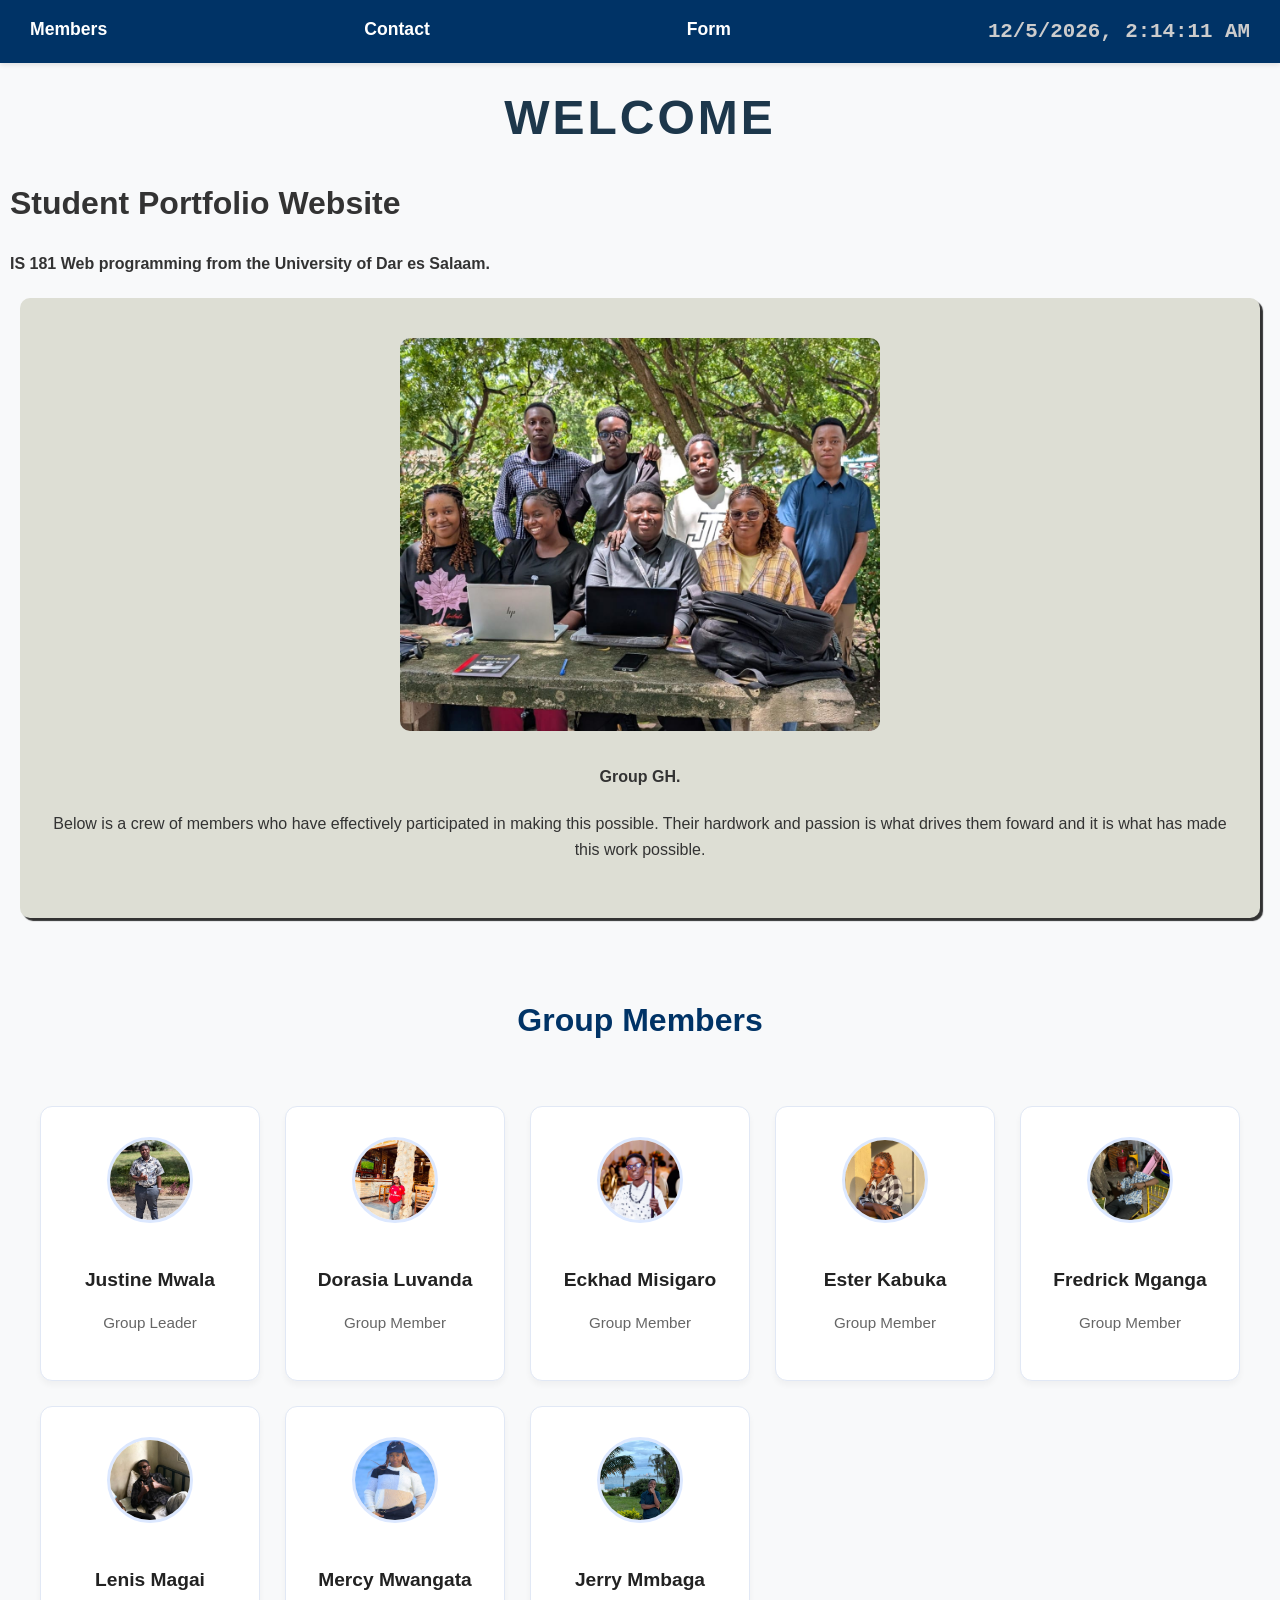
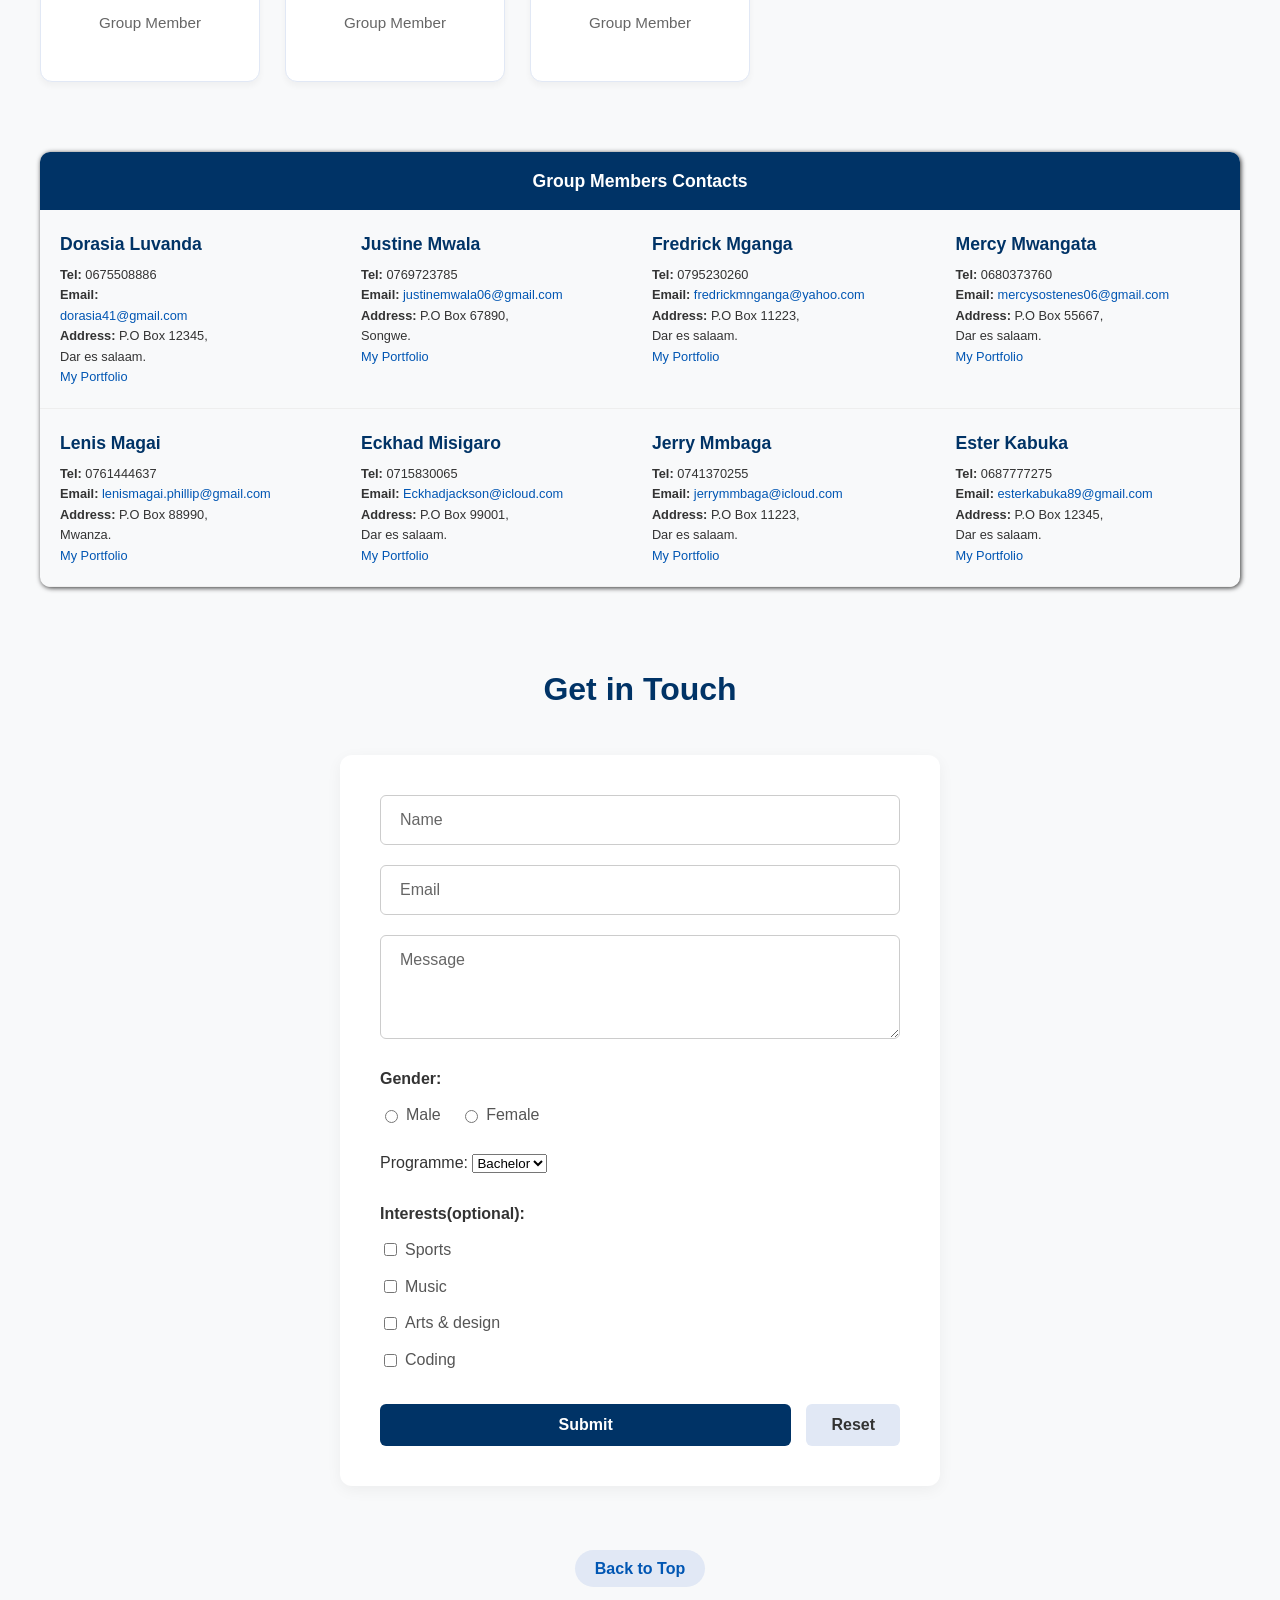
<file: index.html>
<!DOCTYPE html>
<html lang="en">
<head>
    <meta charset="UTF-8">
    <meta name="viewport" content="width=device-width, initial-scale=1.0">
    <link rel="stylesheet" href="style/index.css">
    <title>Homepage</title>
</head>
<body id="top">

    <nav class="navbar">
        <a href="#members" class="nav-link">Members</a>
        <a href="#contact" class="nav-link">Contact</a>
        <a href="#form" class="nav-link">Form</a>
        <span id = "nav-time" class = "nav-time"></span>
    </nav>
    <main>
        <div class = "welcome-message" id = "welcomeMessage"></div>
        <h1>Student Portfolio Website</h1>
        
        <h4>IS 181 Web programming from the University of Dar es Salaam.</h4>

        <section class = "group-section">
             <img src="images/Group.jpeg" alt="Group Photo">
        <h4>Group GH.</h4>
        <p>
            <p>Below is a crew of members who have effectively participated in making this possible. 
            Their hardwork and passion is what drives them foward and it is what has made this work possible.</p>
        </section>


        <section class="about-section" id="members">
            <h2 class="section-title">Group Members</h2>
            <div class="cards">
                <div class="card">
                    <img src="images/justine.jpeg" alt="Justine Mwala">
                    <h3>Justine Mwala</h3>
                    <p class="role">Group Leader</p>
                </div>
                <div class="card">
                    <img src="images/dorasia.jpeg" alt="Dorasia Luvanda">
                    <h3>Dorasia Luvanda</h3>
                    <p class="role">Group Member</p>
                    </div>
                <div class="card">
                    <img src="images/profile.jpeg" alt="Eckhad Misigaro">
                    <h3>Eckhad Misigaro</h3>
                    <p class="role">Group Member</p>
                </div>
                <div class="card">
                    <img src="images/ester.jpeg" alt="Ester Kabuka">
                    <h3>Ester Kabuka</h3>
                    <p class="role">Group Member</p>
                </div>
                <div class="card">
                    <img src="images/fredrick.jpeg" alt="Fredrick Mganga">
                    <h3>Fredrick Mganga</h3>
                    <p class="role">Group Member</p>
                </div>
                <div class="card">
                    <img src="images/GLASSES.jpeg" alt="Lenis Magai">
                    <h3>Lenis Magai</h3>
                    <p class="role">Group Member</p>
                </div>
                <div class="card">
                    <img src="images/mercy.jpeg" alt="Mercy Mwangata">
                    <h3>Mercy Mwangata</h3>
                    <p class="role">Group Member</p>
                </div>
                <div class="card">
                    <img src="images/jerry.jpeg" alt="Jerry Mmbaga">
                    <h3>Jerry Mmbaga</h3>
                    <p class="role">Group Member</p>
                </div>
                </div>
        </section>
  
        <!-- contact table  -->
    <section class="table-section" id="contact">
        <table class="contact-table">
            <thead>
                <tr><th colspan="4">Group Members Contacts</th></tr>
            </thead>
            <tbody>
                <tr>
                    <td>
                        <strong>Dorasia Luvanda</strong>
                        <b>Tel:</b> 0675508886<br>
                        <b>Email:</b><br> <a href="mailto:dorasia41@gmail.com">dorasia41@gmail.com</a> <br>
                        <b>Address:</b> P.O Box 12345, <br>Dar es salaam.<br>
                        <a href="pages/profile1.html">My Portfolio</a>
                    </td>
                    <td>
                        <strong>Justine Mwala</strong>
                        <b>Tel:</b> 0769723785 <br>
                        <b>Email:</b> <a href="mailto:justinemwala06@gmail.com">justinemwala06@gmail.com</a><br>
                        <b>Address:</b> P.O Box 67890, <br> Songwe. <br>
                        <a href="pages/profile6.html">My Portfolio</a>
                    </td>
                    <td>
                        <strong>Fredrick Mganga</strong>
                        <b>Tel:</b> 0795230260 <br>
                        <b>Email:</b> <a href="mailto:fredrickmnganga@yahoo.com">fredrickmnganga@yahoo.com</a><br>
                        <b>Address:</b> P.O Box 11223, <br> Dar es salaam.<br>
                        <a href="pages/profile5.html">My Portfolio</a>
                    </td>
                    <td>
                        <strong>Mercy Mwangata</strong>
                        <b>Tel:</b> 0680373760 <br>
                        <b>Email:</b> <a href="mailto:mercysostenes06@gmail.com">mercysostenes06@gmail.com</a><br>
                        <b>Address:</b> P.O Box 55667, <br> Dar es salaam.<br>
                        <a href="pages/profile8.html">My Portfolio</a>
                    </td>
                </tr>
                <tr>
                    <td>
                        <strong>Lenis Magai</strong>
                        <b>Tel:</b> 0761444637 <br>
                        <b>Email:</b> <a href="mailto:lenismagai.phillip@gmail.com">lenismagai.phillip@gmail.com</a> <br>
                        <b>Address:</b> P.O Box 88990, <br> Mwanza.<br>
                        <a href="pages/profile7.html">My Portfolio</a>
                    </td>
                    <td>
                        <strong>Eckhad Misigaro</strong>
                        <b>Tel:</b> 0715830065 <br>
                        <b>Email:</b> <a href="mailto:Eckhadjackson@icloud.com">Eckhadjackson@icloud.com</a> <br>
                        <b>Address:</b> P.O Box 99001, <br> Dar es salaam.<br>
                        <a href="pages/profile2.html">My Portfolio</a>
                    </td>
                    <td>
                        <strong>Jerry Mmbaga</strong>
                        <b>Tel:</b> 0741370255 <br>
                        <b>Email:</b> <a href="mailto:jerrymmbaga@icloud.com">jerrymmbaga@icloud.com</a> <br>
                        <b>Address:</b> P.O Box 11223, <br> Dar es salaam.<br>
                        <a href="pages/profile4.html">My Portfolio</a>
                    </td>
                    <td>
                        <strong>Ester Kabuka</strong>
                        <b>Tel:</b> 0687777275<br>
                        <b>Email:</b> <a href="mailto:esterkabuka89@gmail.com">esterkabuka89@gmail.com</a><br>
                        <b>Address:</b> P.O Box 12345, <br> Dar es salaam.<br>
                        <a href="pages/profile3.html" >My Portfolio</a>
                    </td>
                        </tr>
                    </tbody>
                </table>
        </section>

        <!-- Feedback Form -->
        <section class="form-section" id="form">
            <h2 class="section-title">Get in Touch</h2>
            <form action="#" class="contact-form" novalidate>
                <div class="form-group">
                    <input type="text" id="name" placeholder="" required>
                    <label for="name">Name</label>
                </div>
                 <span class="error-message" id="nameError"></span>
                
                <div class="form-group">
                    <input type="email" id="email" placeholder = "" required>
                    <label for="email">Email</label>
                </div>
                <span class="error-message" id="emailError"></span>
                
                <div class="form-group">
                    <textarea name="message" id="message" rows="4" placeholder="" required></textarea>
                    <label for="message">Message</label>
                </div>
                <span class="error-message" id="messageError"></span>
                
                <div class="radio-group">
                    <p class="label-title">Gender:</p>
                    <label for="male"><input type="radio" name="gender" id="male"> Male</label>
                    <label for="female"><input type="radio" name="gender" id="female"> Female</label>
                </div>
                <span class="error-message" id="genderError"></span>

                <div class="form-group-SELECT">
                    <label for="programme">Programme:</label>
                    <select name="Programme" id="programme">
                        <option value="Bachelor">Bachelor</option>
                        <option value="Masters">Masters</option>
                        <option value="PhD">PhD</option>
                    </select>
                </div>
                
                <div class="checkbox-group">
                    <p class="label-title">Interests(optional):</p>
                    <ul class="interest-list">
                        <li><label for="sports"><input type="checkbox" id="sports"> Sports</label></li>
                        <li><label for="music"><input type="checkbox" id="music"> Music</label></li>
                        <li><label for="arts"><input type="checkbox" id="arts"> Arts & design</label></li>
                        <li><label for="coding"><input type="checkbox" id="coding"> Coding</label></li>
                    </ul>
                </div>
                
                <div class="form-actions">
                    <button type="submit" class="btn btn-primary" id="btnSubmit">Submit</button>
                    <button type="reset" class="btn btn-secondary">Reset</button>
                </div>
            </form>
        </section>

         <div class="back-to-top">
            <a href="#top">Back to Top</a>
        </div>  
    </main>
    
        <script src="scripts/index.js" defer></script>

</body>
</html>
</file>
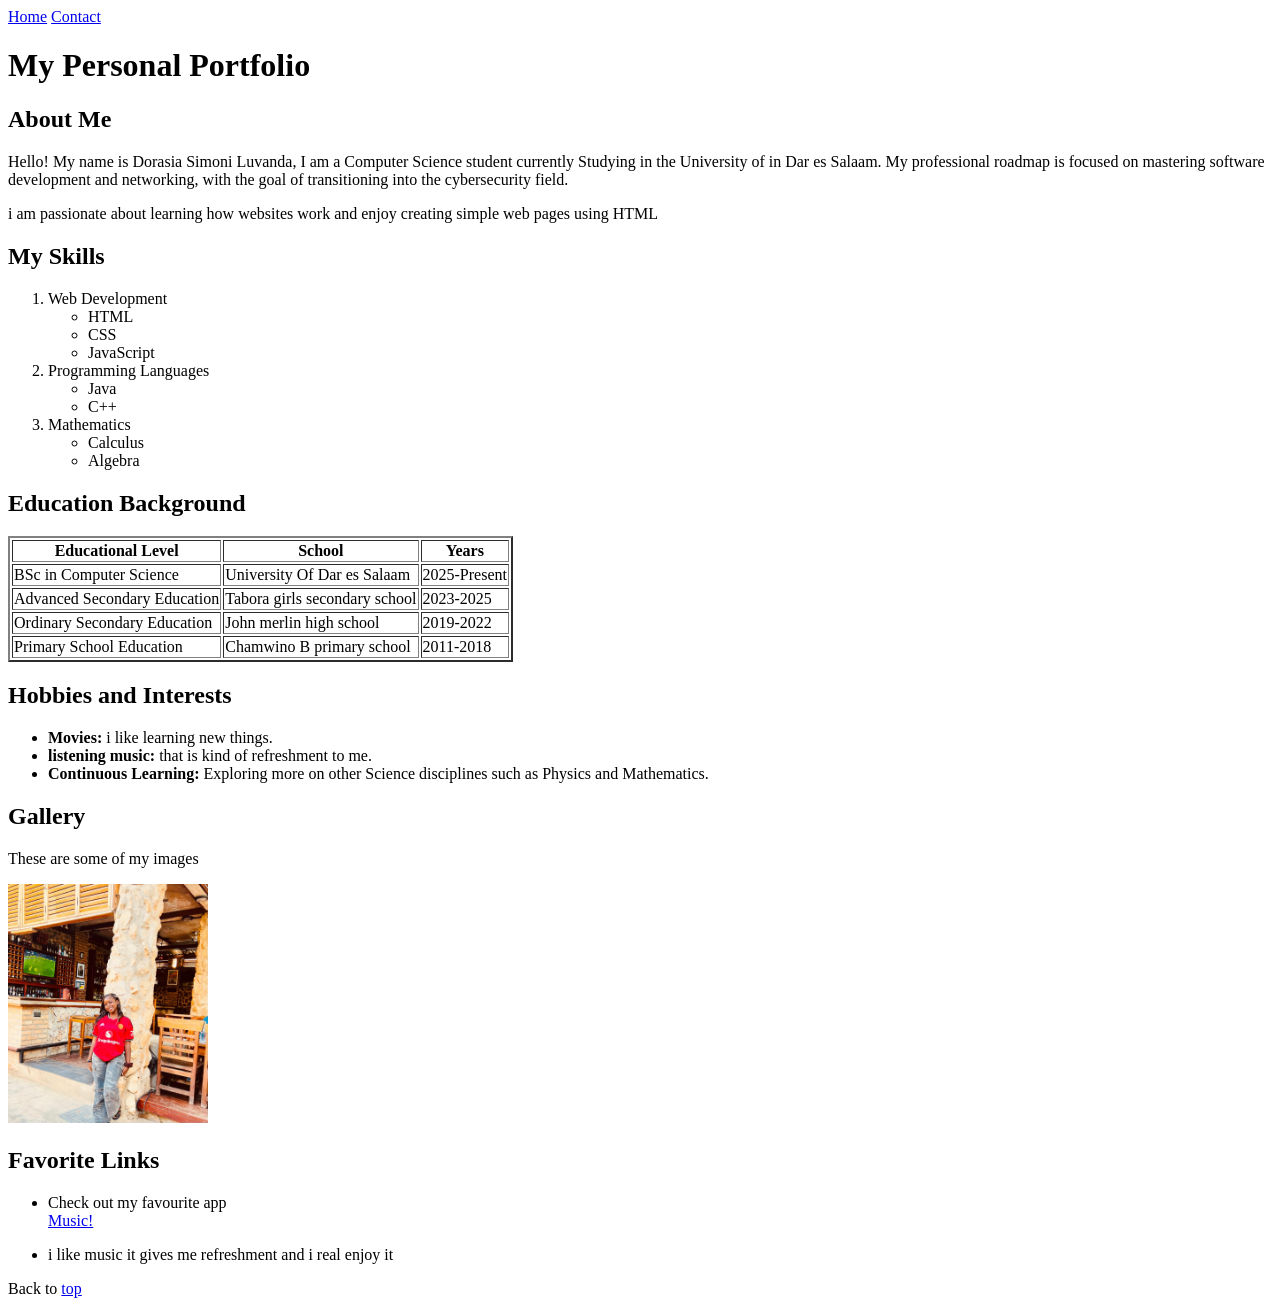
<file: pages/dorasia.html>
<!DOCTYPE html>
<html>
<head>
    <meta charset="UTF-8">
    <meta name="viewport" content="width=device-width, initial-scale=1.0">
    <title>DORASIA LUVANDA</title>
</head>
<body>
    <!-- This is a Navigation Bar to Access shortcuts to other pages -->
    <nav>
        <a href="../index.html">Home</a> 
        <a href="../contacts.html">Contact</a> 
    </nav>

    <h1>My Personal Portfolio</h1>
    <h2>About Me</h2>
    <p>Hello! My name is Dorasia Simoni Luvanda, I am a Computer Science student currently Studying in the University of  in Dar es Salaam. My professional roadmap is focused on mastering software development and networking, with the goal of transitioning into the cybersecurity field.</p>
    <p>i am passionate about learning how websites work and enjoy creating simple web pages using HTML</p>

    <h2>My Skills</h2>
    <ol>
        <li>Web Development
            <ul>
                <li>HTML</li>
                <li>CSS</li>
                <li>JavaScript</li>
            </ul>
        </li>
        <li>Programming Languages
            <ul>
                <li>Java</li>
                <li>C++</li>
            </ul>
        </li>
        <li>Mathematics
            <ul>
                <li>Calculus</li>
                <li>Algebra</li>
            </ul>
        </li>
    </ol>

    <!-- This is a table pertaing my education background -->
    <h2>Education Background</h2>
    <table border="2">
        <tr>
            <th> Educational Level</th>
            <th>School</th>
            <th>Years</th>
        </tr>
        <tr>
            <td>BSc in Computer Science</td>
            <td>University Of Dar es Salaam</td>
            <td>2025-Present</td>
        </tr>
        <tr>
            <td>Advanced Secondary Education </td>
            <td>Tabora girls secondary school</td>
            <td>2023-2025</td>
        </tr>
        <tr>
            <td>Ordinary Secondary Education </td>
            <td>John merlin high school</td>
            <td>2019-2022</td>
        </tr>
        <tr>
            <td>Primary School Education </td>
            <td>Chamwino B primary school</td>
            <td>2011-2018</td>
        </tr>


    </table>

    <h2>Hobbies and Interests</h2>
    <ul>
        <li><strong>Movies:</strong> i like learning new things.</li>
        <li><strong>listening music:</strong> that is kind of refreshment to me.</li>
        <li><strong>Continuous Learning:</strong> Exploring more on other Science disciplines such as Physics and Mathematics.</li>
    </ul>

    <h2>Gallery</h2>
    <p>These are some of my images</p>
    <img src="../images/dorasia.jpeg" alt="My Profile Photo" width="200">

    <h2>Favorite Links</h2>
    <ul>
        <li>Check out my favourite app<br>
            <a href="https://open.spotify.com/" target="_blank">Music!</a></li>
        <li><p>i like music it gives me refreshment and i real enjoy it</p></li>
    </ul>

    <p>Back to <a href = "#top">top</a></p>
    </body>
</html>
</file>
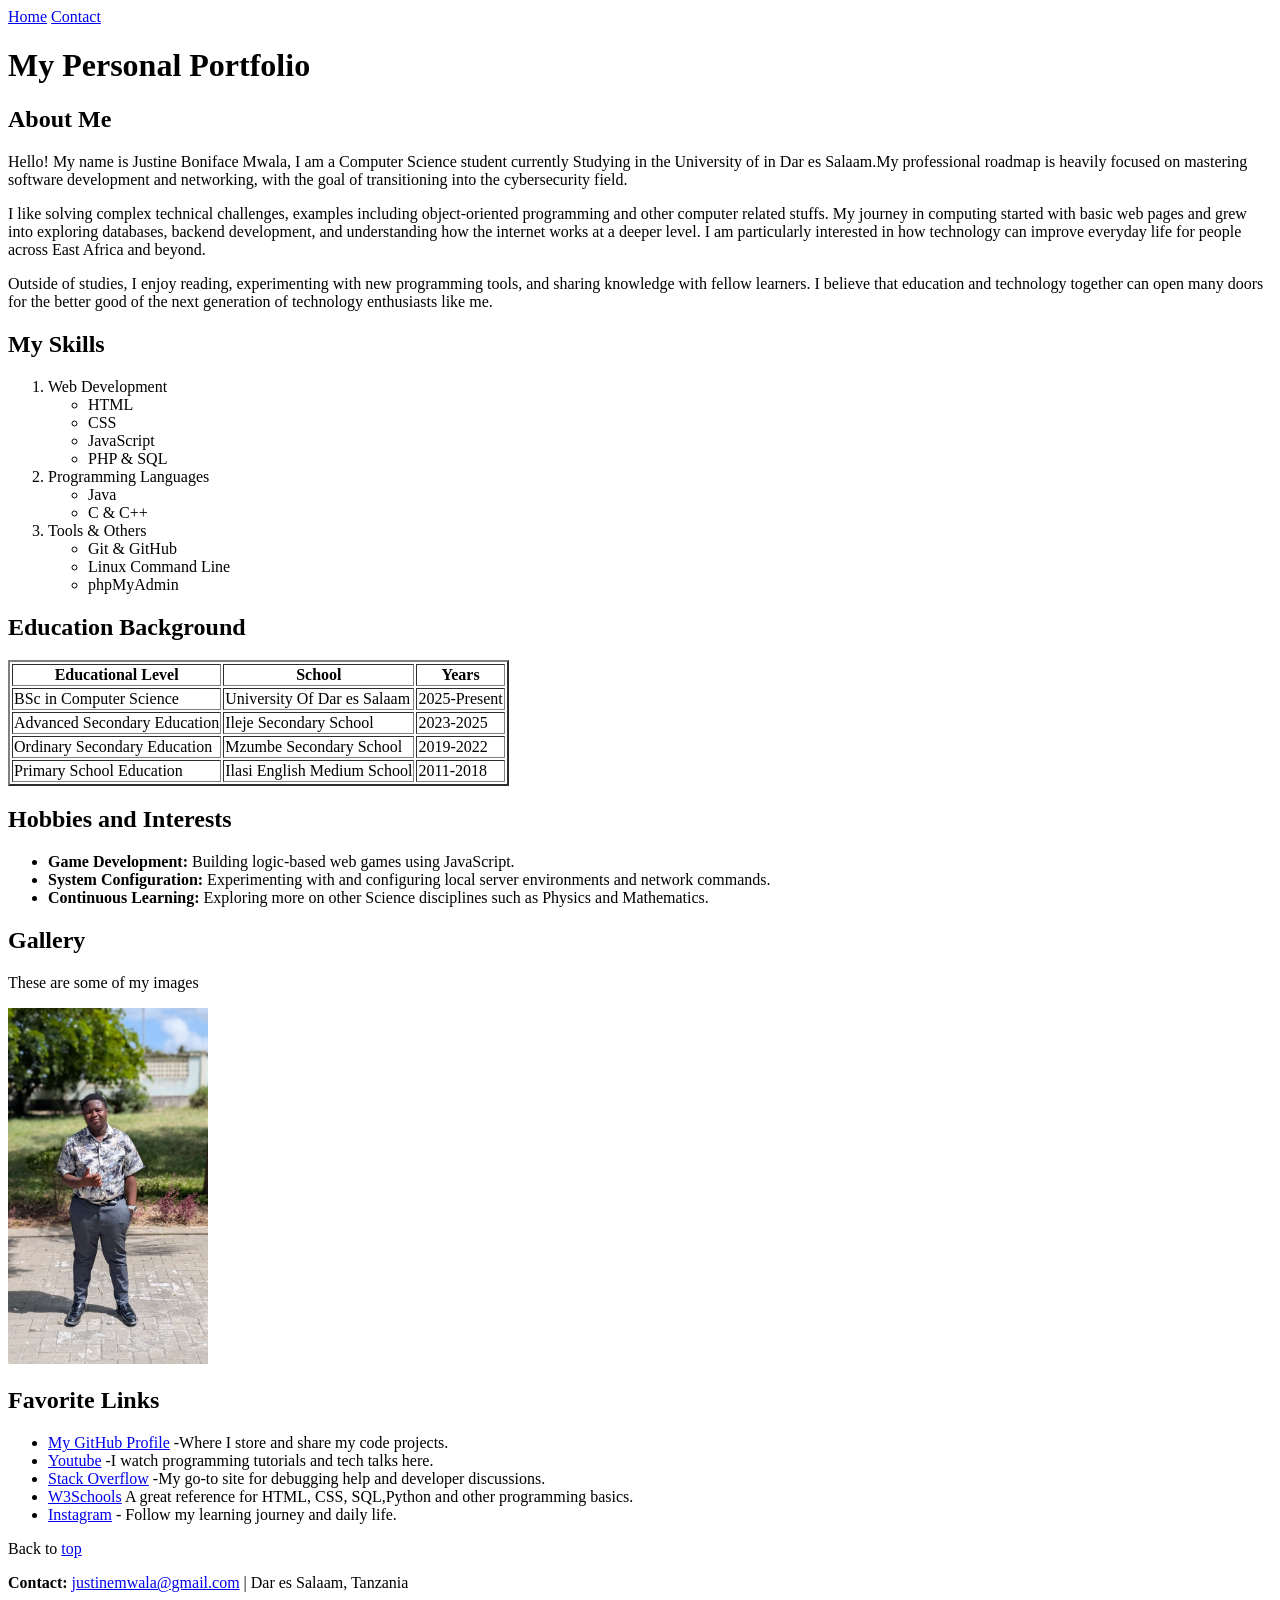
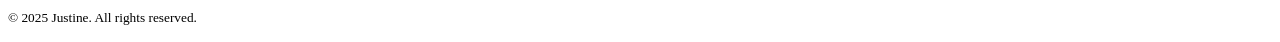
<file: pages/justine.html>
<!DOCTYPE html>
<html>
<head>
    <meta charset="UTF-8">
    <meta name="viewport" content="width=device-width, initial-scale=1.0">
    <title>JUSTINE MWALA</title>
</head>
<body>
    <!-- This is a Navigation Bar to Access shortcuts to other pages -->
    <nav>
        <a href="../index.html">Home</a> 
        <a href="../contacts.html">Contact</a> 
    </nav>

    <!-- SECTION 1: PERSONAL INFORMATION -->
    <h1>My Personal Portfolio</h1>
    <h2>About Me</h2>
    <p>Hello! My name is Justine Boniface Mwala, I am a Computer Science student currently Studying
        in the University of  in Dar es Salaam.My professional roadmap is heavily focused on mastering software 
        development and networking, with the goal of transitioning into the cybersecurity field.</p>

    <p>I like solving complex technical challenges, examples including object-oriented programming and other computer
        related stuffs. My journey in computing started with basic web pages and grew into exploring databases,
        backend development, and understanding how the internet works at a deeper level. I am particularly interested in 
        how technology can improve everyday life for people across East Africa and beyond.</p>

    <p>Outside of studies, I enjoy reading, experimenting with new programming tools, and sharing
    knowledge with fellow learners. I believe that education and technology together can open
    many doors for the better good of the next generation of technology enthusiasts like me.</p>    

    <!-- SECTION 2: SKILLS -->
    <h2>My Skills</h2>
    <ol>
        <li>Web Development
            <ul>
                <li>HTML</li>
                <li>CSS</li>
                <li>JavaScript</li>
                <li>PHP & SQL</li>
            </ul>
        </li>
        <li>Programming Languages
            <ul>
                <li>Java</li>
                <li>C & C++</li>
            </ul>
        </li>
        <li>Tools & Others
      <ul>
        <li>Git & GitHub</li>
        <li>Linux Command Line</li>
        <li>phpMyAdmin</li>
      </ul>
    </li>
    </ol>

    <!-- SECTION 3: EDUCATION BACKGROUND -->
    <h2>Education Background</h2>
    <table border="2">
        <tr>
            <th> Educational Level</th>
            <th>School</th>
            <th>Years</th>
        </tr>
        <tr>
            <td>BSc in Computer Science</td>
            <td>University Of Dar es Salaam</td>
            <td>2025-Present</td>
        </tr>
        <tr>
            <td>Advanced Secondary Education </td>
            <td>Ileje Secondary School</td>
            <td>2023-2025</td>
        </tr>
        <tr>
            <td>Ordinary Secondary Education </td>
            <td>Mzumbe Secondary School</td>
            <td>2019-2022</td>
        </tr>
        <tr>
            <td>Primary School Education </td>
            <td>Ilasi English Medium School</td>
            <td>2011-2018</td>
        </tr>


    </table>

    <!-- SECTION 4: HOBBIES AND INTERESTS -->
    <h2>Hobbies and Interests</h2>
    <ul>
        <li><strong>Game Development:</strong> Building logic-based web games using JavaScript.</li>
        <li><strong>System Configuration:</strong> Experimenting with and configuring local server environments and network commands.</li>
        <li><strong>Continuous Learning:</strong> Exploring more on other Science disciplines such as Physics and Mathematics.</li>
    </ul>

    <!-- SECTION 5: GALLERY -->
    <h2>Gallery</h2>
    <p>These are some of my images</p>
    <img src="../images/justine.jpeg" alt="My Profile Photo" width="200">

    <!-- ===== SECTION 6: FAVORITE LINKS ===== -->
  <h2>Favorite Links</h2>

  <ul>
    <li>
      <!--link to my GitHub profile -->
      <a href="https://github.com/Nameless-Adroit/" target="_blank">My GitHub Profile</a>
      -Where I store and share my code projects.
    </li>
    <li>
      <!--link to YouTube -->
      <a href="https://www.youtube.com/" target="_blank">Youtube</a>
    -I watch programming tutorials and tech talks here.
    </li>
    <li>
      <!-- Text link to Stack Overflow -->
      <a href="https://stackoverflow.com/" target="_blank">Stack Overflow</a>
    -My go-to site for debugging help and developer discussions.
    </li>
    <li>
      <!-- Text link to W3Schools -->
      <a href="https://www.w3schools.com/" target="_blank">W3Schools</a>
    A great reference for HTML, CSS, SQL,Python and other programming basics.
    </li>
    <li>
      <!-- Image used as a hyperlink to Instagram -->
      <a href="https://www.instagram.com/" target="_blank">Instagram</a>
        - Follow my learning journey and daily life.
    </li>
  </ul>

    <p>Back to <a href = "#top">top</a></p>

    <!-- Simple footer with contact info -->
  <p>
    <b>Contact:</b> <a href="mailto:justinemwala0069@gmail.com" target="_blank">justinemwala@gmail.com</a> | Dar es Salaam, Tanzania
  </p>
  <p>
    <small>&copy; 2025 Justine. All rights reserved.</small>
  </p>
    </body>
</html>
</file>
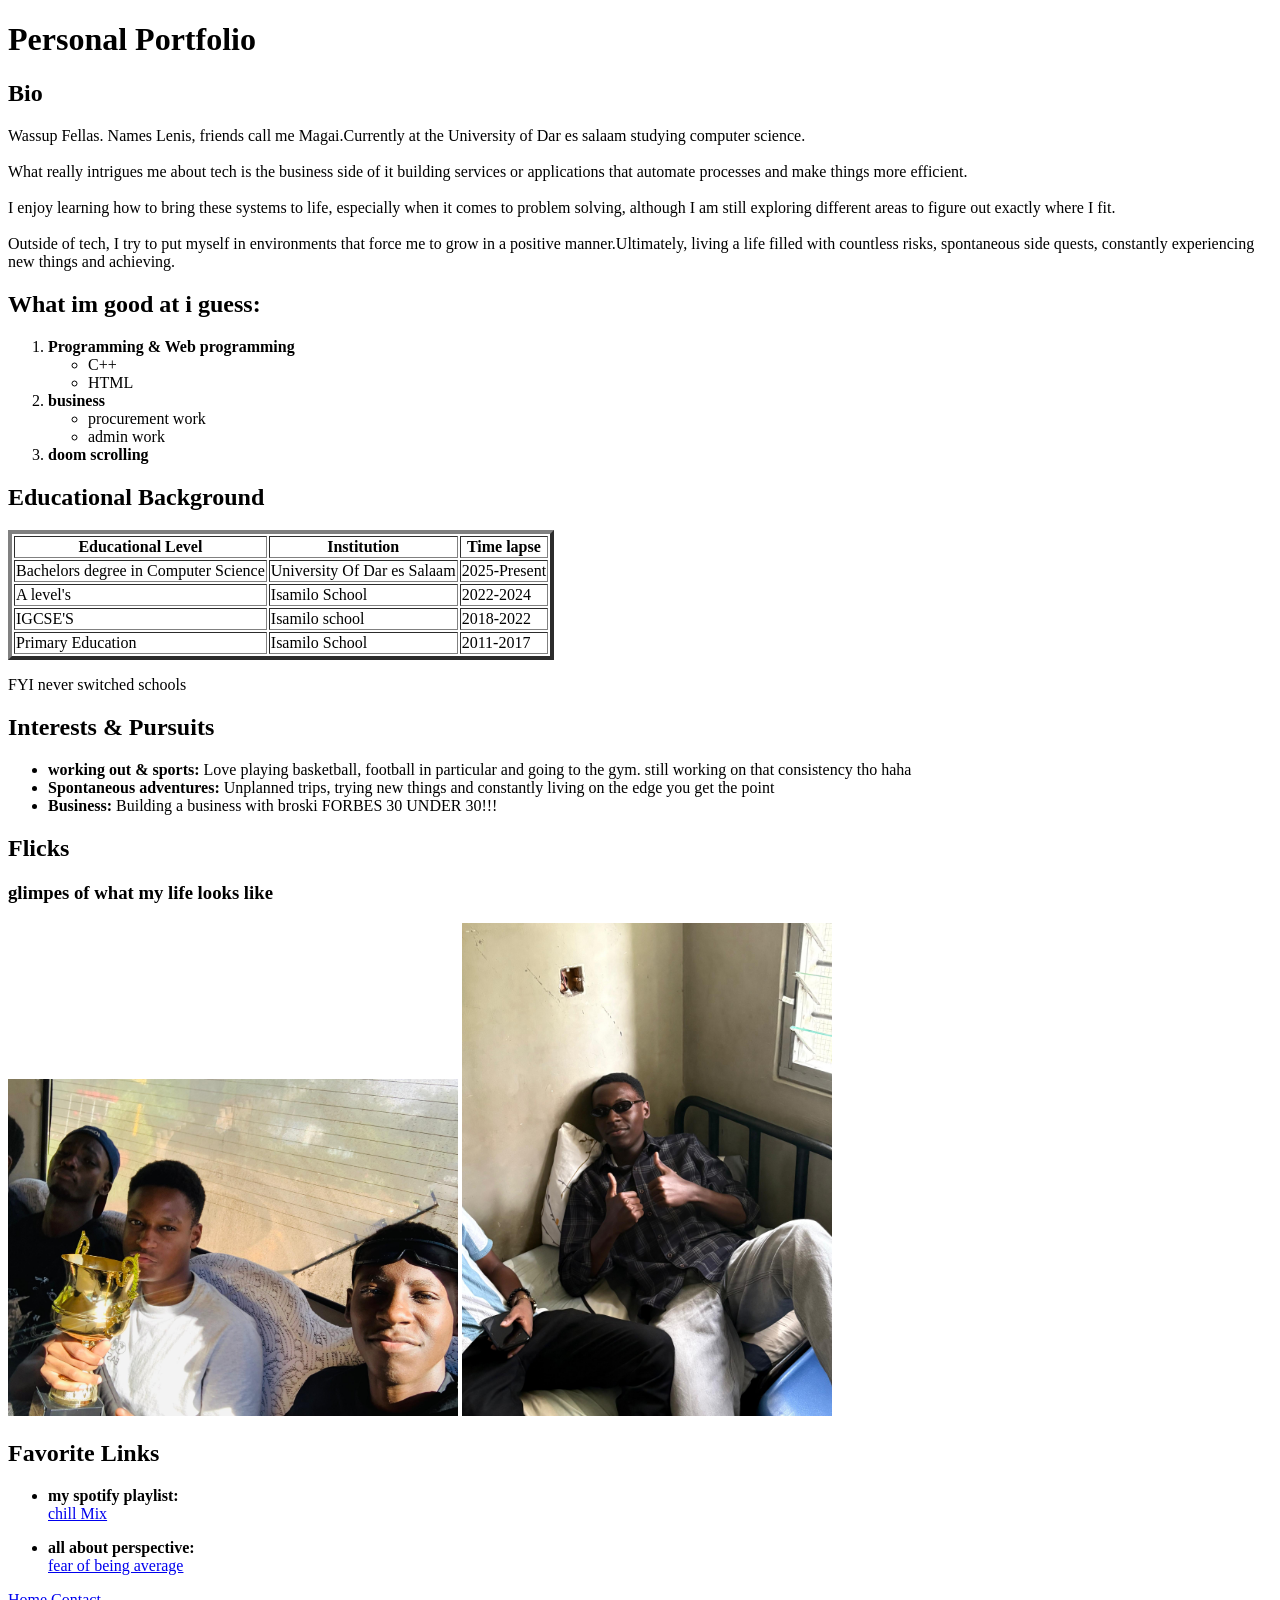
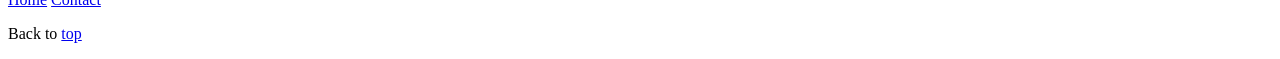
<file: pages/lenis.html>
<!DOCTYPE html>
<html>

<head>
    <meta charset="UTF-8">
    <meta name="viewport" content="width=device-width, initial-scale=1.0">
    <title>LENIS MAGAI</title>
</head>

<body>
    <!-- This is a Navigation Bar to Access shortcuts to other pages -->


    <h1>Personal Portfolio</h1>
    <h2>Bio</h2>
    <p>Wassup Fellas. Names Lenis, friends call me Magai.Currently at the University of Dar es salaam studying computer
        science. <br><br>

        What really intrigues me about tech is the business side of it building services or applications that automate
        processes and make things more efficient.<br><br>

        I enjoy learning how to bring these systems to life, especially when it comes to problem solving, although I am still
        exploring different areas to figure out exactly where I fit.<br><br>

        Outside of tech, I try to put myself in environments that force me to grow in a positive manner.Ultimately,
        living a life filled with countless risks, spontaneous side quests, constantly experiencing new things and achieving.</p>

    <h2>What im good at i guess:</h2>
    <ol>
        <li><strong>Programming & Web programming</strong>
            <ul>
                <li>C++</li>
                <li>HTML</li>

            </ul>
        </li>
        <li><strong>business</strong>
            <ul>
                <li>procurement work</li>
                <li>admin work</li>
            </ul>
        </li>
        <li> <strong>doom scrolling</strong>
            <ul>

            </ul>
        </li>
    </ol>

    <!-- This is a table pertaing my education background -->
    <h2>Educational Background</h2>
    <table border="4">
        <tr>
            <th> Educational Level</th>
            <th>Institution</th>
            <th>Time lapse</th>
        </tr>
        <tr>
            <td>Bachelors degree in Computer Science</td>
            <td>University Of Dar es Salaam</td>
            <td>2025-Present</td>
        </tr>
        <tr>
            <td>A level's </td>
            <td>Isamilo School</td>
            <td>2022-2024</td>
        </tr>
        <tr>
            <td>IGCSE'S </td>
            <td>Isamilo school</td>
            <td>2018-2022</td>
        </tr>
        <tr>
            <td>Primary Education </td>
            <td>Isamilo School</td>
            <td>2011-2017</td>
        </tr>

    </table>
    <p>FYI never switched schools</p>

    <h2>Interests & Pursuits</h2>
    <ul>
        <li><strong>working out & sports:</strong> Love playing basketball, football in particular and going to the gym.
            still working on that consistency tho haha</li>
        <li><strong>Spontaneous adventures:</strong> Unplanned trips, trying new things and constantly living on the
            edge you get the point</li>
        <li><strong>Business:</strong> Building a business with broski FORBES 30 UNDER 30!!!</li>
    </ul>

    <h2>Flicks</h2>
    <h3>glimpes of what my life looks like</h3>
    <img src="../images/BROSKIS.jpeg" alt="with my Friends" width="450">
    <a href="https://www.instagram.com/backindacut_?igsh=MTBiaTNxMmVrbW84cA%3D%3D&utm_source=qr" target="_blank">
        <img src="../images/GLASSES.jpeg" alt="funny picture" width="370">
    </a>
    <h2>Favorite Links</h2>
    <ul>
        <li><strong>my spotify playlist:</strong><br>
            <a href="https://open.spotify.com/playlist/6FhuFiWl7vKojl8ql3BcNu?si=7b409070936942e6" target="_blank">chill
                Mix</a>
        </li>
        <li>
            <p> <strong>all about perspective:</strong><br><a href="https://youtu.be/BLl3xREFEsY?si=0hmIdz6evvZID_YQ"
                    target="_blank">fear of being average</a></p>
        </li>
    </ul>
    <nav>
        <a href="../index.html">Home</a>
        <a href="../contacts.html">Contact</a>
    </nav>

    <p>Back to <a href="#top">top</a></p>
</body>

</html>
</file>
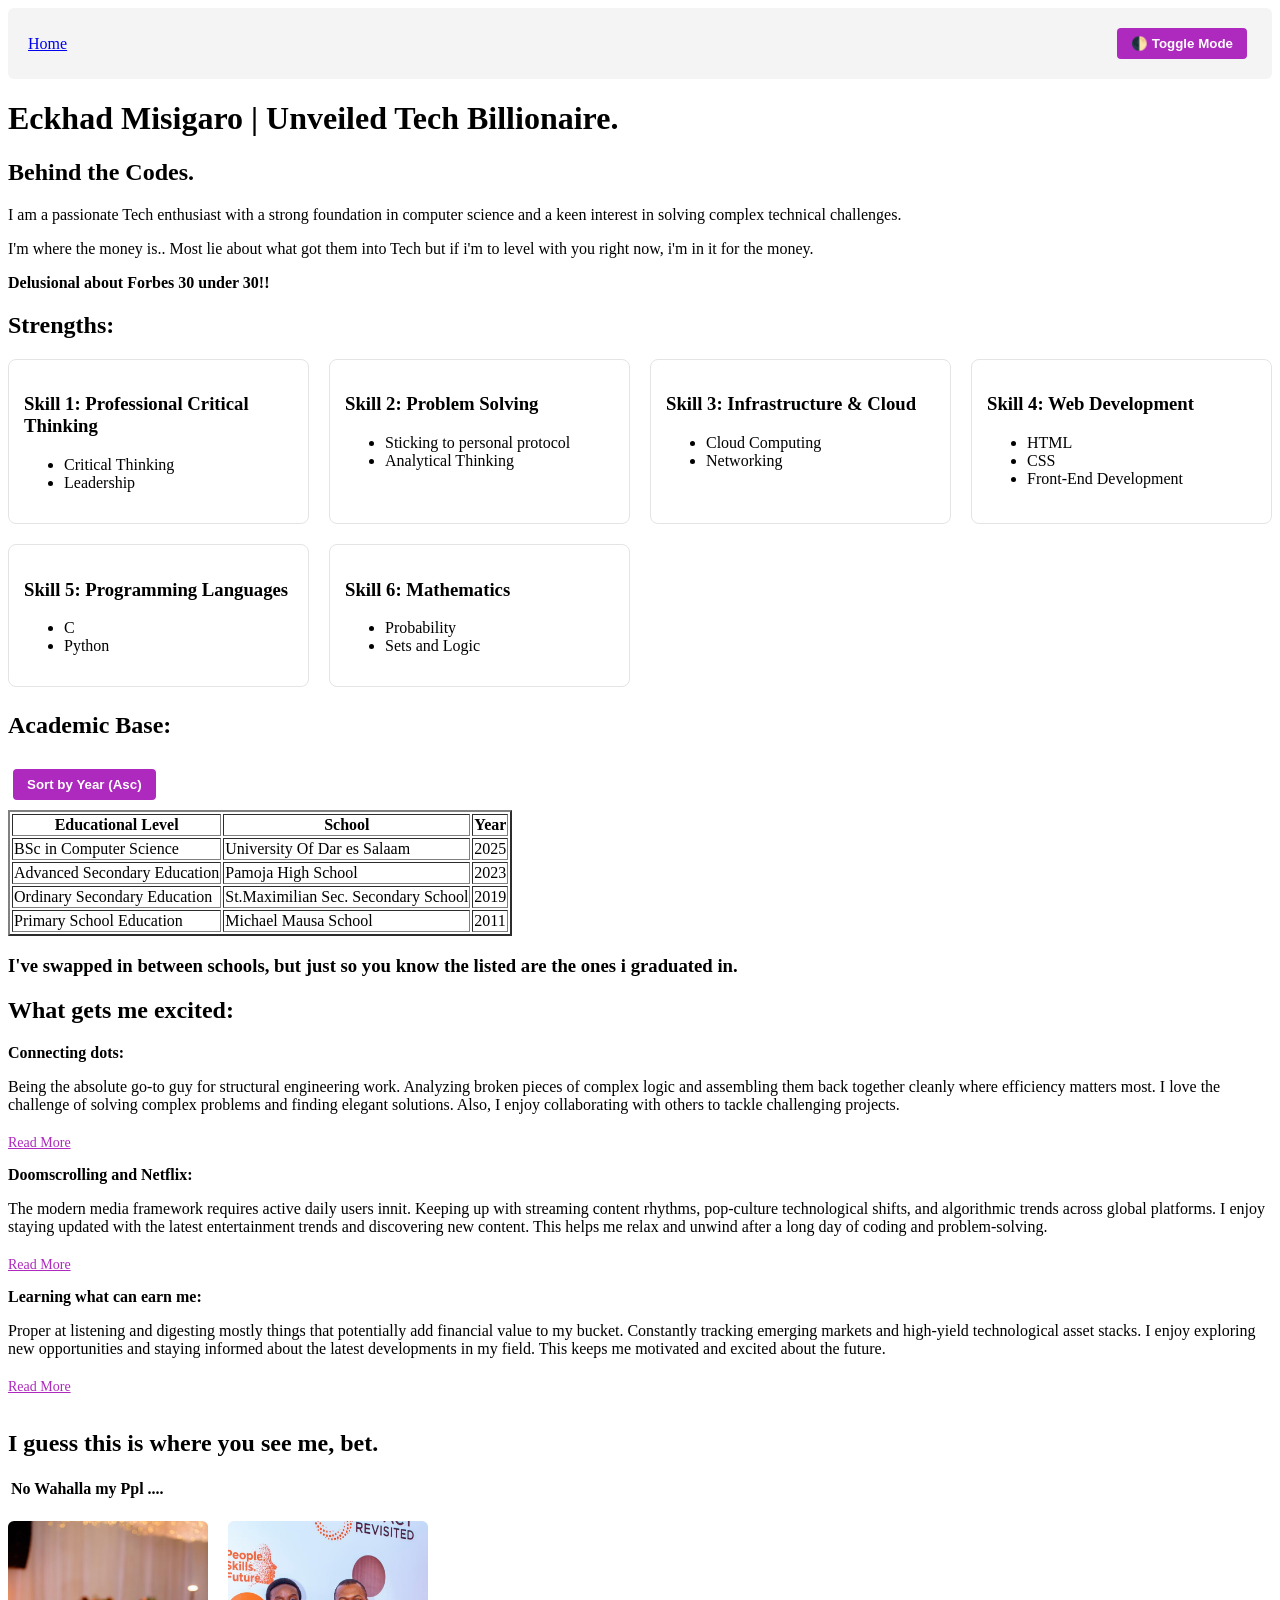
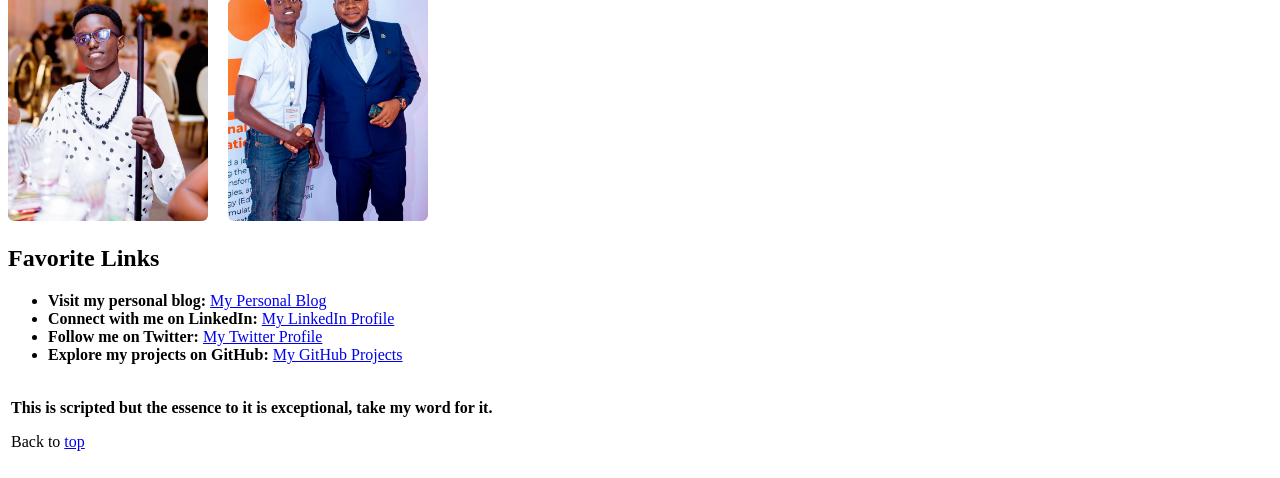
<file: pages/profile2.html>
<!DOCTYPE html>
<html id="top">
<head>
    <meta charset="UTF-8">
    <meta name="viewport" content="width=device-width, initial-scale=1.0">
    <title>Eckhad</title>
    <link rel="stylesheet" href="../style/profile2.css"/>
</head>
<body id="body">
    
    <div class="nav-container">
        <nav>
            <a href="../index.html">Home</a>
        </nav>
    </div>

    <h1>Eckhad Misigaro | Unveiled Tech Billionaire.</h1>
    <div class="codes"><h2>Behind the Codes.</h2></div>
    
    <p>I am a passionate Tech enthusiast with a strong foundation in computer science and a keen interest in solving complex technical challenges.</p>
    <p>I'm where the money is.. Most lie about what got them into Tech but if i'm to level with you right now, i'm in it for the money.</p>
    <div class="forbes-tag"><p><strong>Delusional about Forbes 30 under 30!!</strong></p></div>
    
    <h2><strong>Strengths:</strong></h2>
    <div class="strengths">
        <div class="skill">
            <h3>Skill 1: Professional Critical Thinking</h3>
            <ul>
                <li>Critical Thinking</li>
                <li>Leadership</li>
            </ul>
            <p class="details">Applying logical structures to solve high-pressure technical roadblocks systematically.</p>
        </div>
        
        <div class="skill">
            <h3>Skill 2: Problem Solving</h3>
            <ul>
                <li>Sticking to personal protocol</li>
                <li>Analytical Thinking</li>
            </ul>
            <p class="details">Breaking down core operational bugs and ensuring code execution adheres to strict optimization logic.</p>
        </div>
        
        <div class="skill">
            <h3>Skill 3: Infrastructure & Cloud</h3>
            <ul>
                <li>Cloud Computing</li>
                <li>Networking</li>
            </ul>
            <p class="details">Deploying scalable architectures and configuring virtualization environments securely.</p>
        </div>
        
        <div class="skill">
            <h3>Skill 4: Web Development</h3>
            <ul>
                <li>HTML</li>
                <li>CSS</li>
                <li>Front-End Development</li>
            </ul>
            <p class="details">Building high-fidelity, adaptive interfaces with complex dynamic scripting enhancements.</p>
        </div>
        
        <div class="skill">
            <h3>Skill 5: Programming Languages</h3>
            <ul>
                <li>C</li>
                <li>Python</li>
            </ul>
            <p class="details">Developing low-level optimization algorithms and scripts for automated data engineering.</p>
        </div>
        
        <div class="skill">
            <h3>Skill 6: Mathematics</h3>
            <ul>
                <li>Probability</li>
                <li>Sets and Logic</li>
            </ul>
            <p class="details">Leveraging structural discrete math principles to evaluate computation complexity and data sets.</p>
        </div>
    </div>

    <h2><strong>Academic Base:</strong></h2>
    <table border="2" id="education-table">
        <thead>
            <tr>
                <th>Educational Level</th>
                <th>School</th>
                <th>Year</th>
            </tr>
        </thead>
        <tbody>
            <tr>
                <td>BSc in Computer Science</td>
                <td>University Of Dar es Salaam</td>
                <td>2025</td>
            </tr>
            <tr>
                <td>Advanced Secondary Education</td>
                <td>Pamoja High School</td>
                <td>2023</td>
            </tr>
            <tr>
                <td>Ordinary Secondary Education</td>
                <td>St.Maximilian Sec. Secondary School</td>
                <td>2019</td>
            </tr>
            <tr>
                <td>Primary School Education</td>
                <td>Michael Mausa School</td>
                <td>2011</td>
            </tr>
        </tbody>
    </table>
    <h3>I've swapped in between schools, but just so you know the listed are the ones i graduated in.</h3>

    <h2>What gets me excited:</h2>
    <div class="hobbies-section">
        <div class="hobby-item">
            <strong>Connecting dots:</strong>
            <p class="hobby-description">Being the absolute go-to guy for structural engineering work. Analyzing broken pieces of complex logic and assembling them back together cleanly where efficiency matters most. I love the challenge of solving complex problems and finding elegant solutions. Also, I enjoy collaborating with others to tackle challenging projects.</p>
        </div>
        <div class="hobby-item">
            <strong>Doomscrolling and Netflix:</strong>
            <p class="hobby-description">The modern media framework requires active daily users innit. Keeping up with streaming content rhythms, pop-culture technological shifts, and algorithmic trends across global platforms. I enjoy staying updated with the latest entertainment trends and discovering new content. This helps me relax and unwind after a long day of coding and problem-solving.</p>
        </div>
        <div class="hobby-item">
            <strong>Learning what can earn me:</strong>
            <p class="hobby-description">Proper at listening and digesting mostly things that potentially add financial value to my bucket. Constantly tracking emerging markets and high-yield technological asset stacks. I enjoy exploring new opportunities and staying informed about the latest developments in my field. This keeps me motivated and excited about the future.</p>
        </div>
    </div>

    <h2>I guess this is where you see me, bet.</h2>
    <div class="Nowahalla">
        <table>
            <tr><th>No Wahalla my Ppl ....</th></tr>
        </table>
    </div>

    <div class="images">
        <div class="image1">
            <img src="../images/profile.jpeg" alt="profile Image">
        </div>
        <div class="image2"> 
            <img src="../images/respective.jpeg" alt="respective Image">
        </div>
    </div>

    <h2>Favorite Links</h2>
    <ul>
        <li><strong>Visit my personal blog:</strong> <a href="https://eckhadmisigaro.blogspot.com/" target="_blank">My Personal Blog</a></li>
        <li><strong>Connect with me on LinkedIn:</strong> <a href="https://www.linkedin.com/in/eckhad-misigaro-6xkbr6tn5f-wq/" target="_blank">My LinkedIn Profile</a></li>
        <li><strong>Follow me on Twitter:</strong> <a href="https://twitter.com/EckhadMisigaro" target="_blank">My Twitter Profile</a></li>
        <li><strong>Explore my projects on GitHub:</strong> <a href="https://github.com/6xkbr6tn5f-wq" target="_blank">My GitHub Projects</a></li>
    </ul>

    <div class="Yalla">
        <table>
            <tr>
                <td>
                    <p><strong>This is scripted but the essence to it is exceptional, take my word for it.</strong></p>
                    <p>Back to <a href="#top">top</a></p>
                </td>
            </tr>
        </table>
    </div>

    <script src="../scripts/profile2-eckhad.js" defer></script>
</body>
</html>
</file>
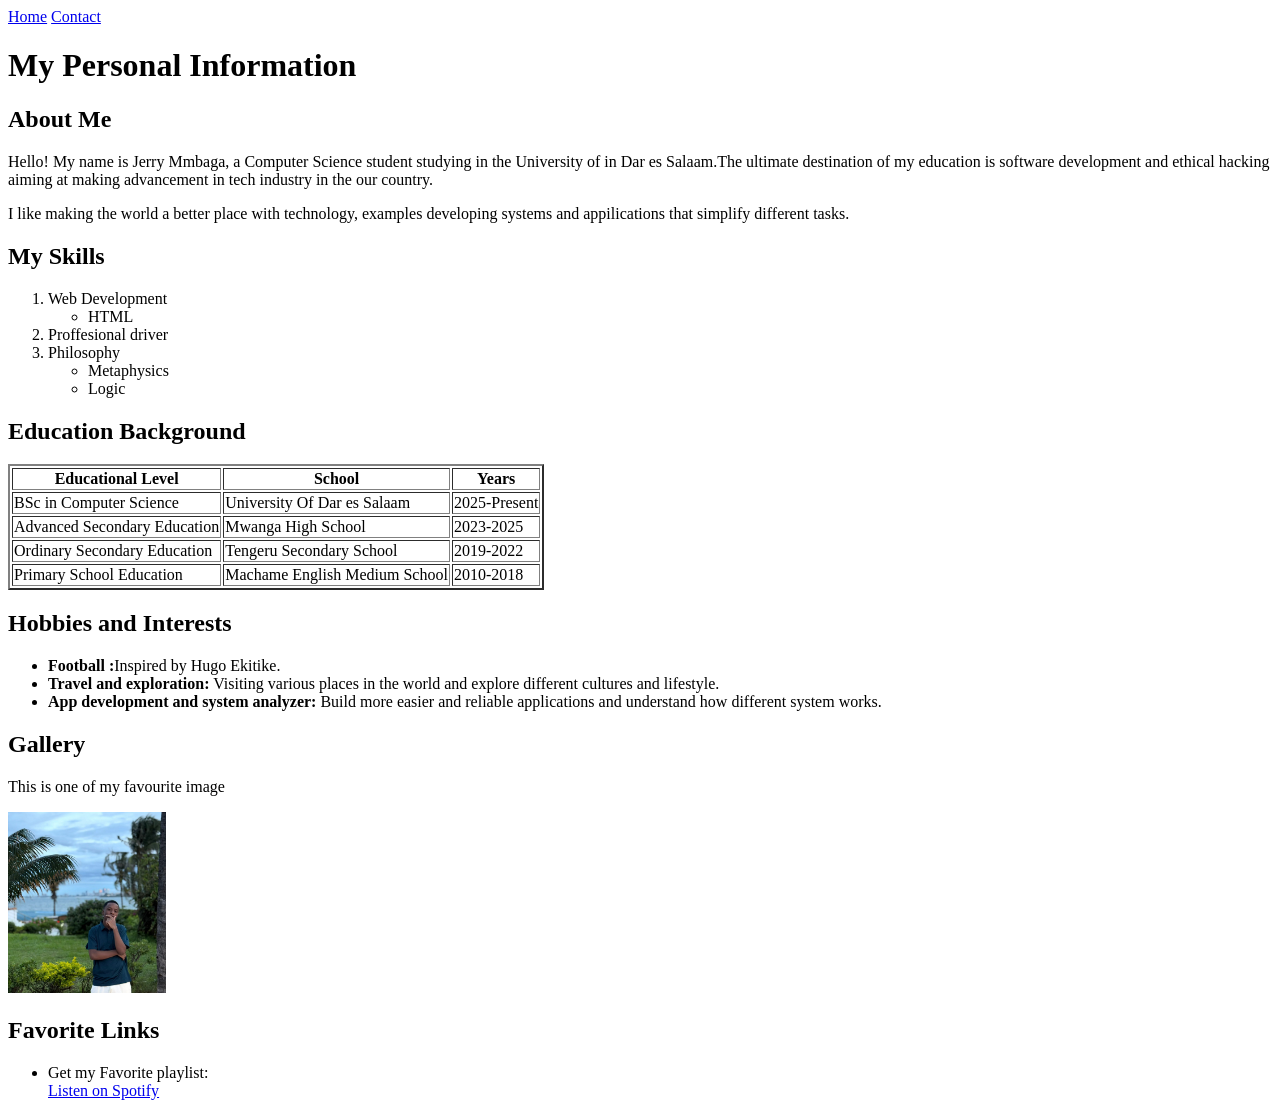
<file: pages/profile4.html>
<!DOCTYPE html>
<html>
<head>
    <meta charset="UTF-8">
    <meta name="viewport" content="width=device-width, initial-scale=1.0">
    <link rel="stylesheet" href="../style/profile4.css">
    <title>JERRY MMBAGA</title>
</head>
<body>
    <!-- This is a Navigation Bar to Access shortcuts to other pages -->
    <nav>
        <a href="../index.html">Home</a> 
        <a href="../contacts.html">Contact</a> 
    </nav>

    <h1>My Personal Information</h1>
    <h2>About Me</h2>
    <p>Hello! My name is Jerry Mmbaga, a Computer Science student studying in the University of  in Dar es Salaam.The ultimate destination of my education is software development and ethical hacking aiming at making advancement in tech industry in the our country.</p>
    <p>I like making the world a better place with technology, examples developing systems and appilications that simplify different tasks.</p>

    <h2>My Skills</h2>
    <ol>
        <li>Web Development
            <ul>
                <li>HTML</li>
        
            </ul>
        </li>
        <li>Proffesional driver
        
        </li>
        <li>Philosophy
            <ul>
                <li>Metaphysics</li>
                <li>Logic</li>
            </ul>
        </li>
    </ol>

    <!-- This is a table pertaing my education background -->
    <h2>Education Background</h2>
    <table border="2">
        <tr>
            <th> Educational Level</th>
            <th>School</th>
            <th>Years</th>
        </tr>
        <tr>
            <td>BSc in Computer Science</td>
            <td>University Of Dar es Salaam</td>
            <td>2025-Present</td>
        </tr>
        <tr>
            <td>Advanced Secondary Education </td>
            <td>Mwanga High School</td>
            <td>2023-2025</td>
        </tr>
        <tr>
            <td>Ordinary Secondary Education </td>
            <td>Tengeru Secondary School</td>
            <td>2019-2022</td>
        </tr>
        <tr>
            <td>Primary School Education </td>
            <td>Machame English Medium School</td>
            <td>2010-2018</td>
        </tr>


    </table>

    <h2>Hobbies and Interests</h2>
    <ul>
        <li><strong>Football :</strong>Inspired by Hugo Ekitike.</li>
        <li><strong>Travel and exploration:</strong> Visiting various places in the world and explore different cultures and lifestyle.</li>
        <li><strong>App development and system analyzer:</strong> Build more easier and reliable applications and understand how different system works.</li>
    </ul>

    <h2>Gallery</h2>
    <p>This is one of my favourite image</p>
    <img src="../images/jerry.jpeg" alt="My Profile Photo" width="158">

    <h2>Favorite Links</h2>
    <ul>
        <li>Get my Favorite playlist:<br>
        <a href="https://open.spotify.com/user/31gb4aqlspihwzvoa2xaq2znvwha?si=ab89c329ce0649d9" target="_blank">Listen on Spotify</a>
    </ul>

    <script src="../scripts/profile4-jerry.js" defer></script>

    </body>
</html>
</file>
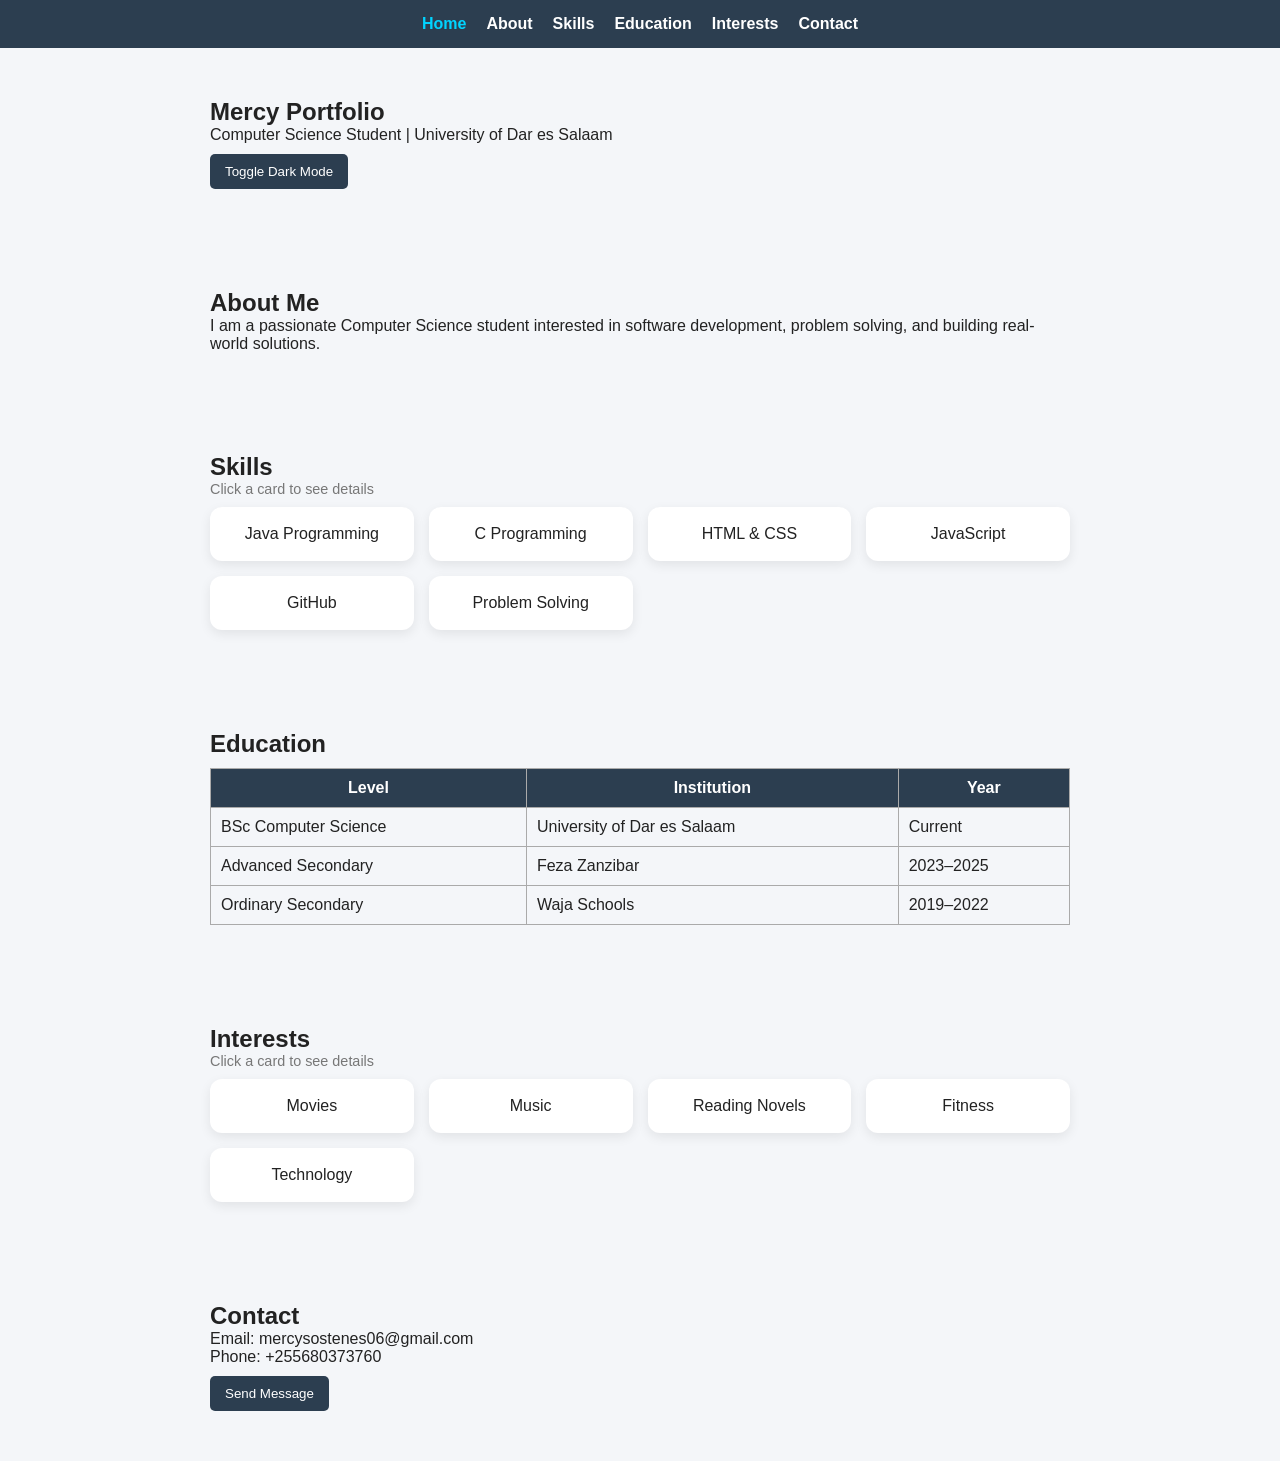
<file: pages/profile8.html>
<!DOCTYPE html>
<html lang="en">
<head>
<meta charset="UTF-8">
<meta name="viewport" content="width=device-width, initial-scale=1.0">
<link rel="stylesheet" href="../style/profile8.css">
<title>Mercy Portfolio</title>
</head>
<body id="top">

  <nav>
    <a href="#top">Home</a>
    <a href="#about">About</a>
    <a href="#skills">Skills</a>
    <a href="#education">Education</a>
    <a href="#interests">Interests</a>
    <a href="#contact">Contact</a>
  </nav>

  <section>
    <h1>Mercy Portfolio</h1>
    <p>Computer Science Student | University of Dar es Salaam</p>

    <button onclick="toggleDarkMode()">Toggle Dark Mode</button>
  </section>

  <section id="about">
    <h2>About Me</h2>
    <p>
      I am a passionate Computer Science student interested in software development,
      problem solving, and building real-world solutions.
    </p>
  </section>

  <section id="skills">
    <h2>Skills</h2>
    <p style="font-size: 0.9rem; color: #777; margin-bottom: 10px;">Click a card to see details</p>

    <div class="card-container">
      <div class="card">
        <div>Java Programming</div>
        <div class="card-details">OOP concepts, data structures, and backend development apps.</div>
      </div>
      <div class="card">
        <div>C Programming</div>
        <div class="card-details">Low-level memory management, pointers, and algorithm optimization.</div>
      </div>
      <div class="card">
        <div>HTML & CSS</div>
        <div class="card-details">Building responsive layouts using Flexbox, Grid, and modern web styles.</div>
      </div>
      <div class="card">
        <div>JavaScript</div>
        <div class="card-details">DOM manipulation, event handling, and adding dynamic features.</div>
      </div>
      <div class="card">
        <div>GitHub</div>
        <div class="card-details">Version control, branching workflows, and open-source collaboration.</div>
      </div>
      <div class="card">
        <div>Problem Solving</div>
        <div class="card-details">Analyzing algorithmic problems and implementing clean logic.</div>
      </div>
    </div>
  </section>

  <section id="education">
    <h2>Education</h2>
    <table>
      <tr>
        <th>Level</th>
        <th>Institution</th>
        <th>Year</th>
      </tr>
      <tr>
        <td>BSc Computer Science</td>
        <td>University of Dar es Salaam</td>
        <td>Current</td>
      </tr>
      <tr>
        <td>Advanced Secondary</td>
        <td>Feza Zanzibar</td>
        <td>2023–2025</td>
      </tr>
      <tr>
        <td>Ordinary Secondary</td>
        <td>Waja Schools</td>
        <td>2019–2022</td>
      </tr>
    </table>
  </section>

  <section id="interests">
    <h2>Interests</h2>
    <p style="font-size: 0.9rem; color: #777; margin-bottom: 10px;">Click a card to see details</p>

    <div class="card-container">
      <div class="card">
        <div>Movies</div>
        <div class="card-details">Sci-fi, thrillers, and tech documentaries are my favorites.</div>
      </div>
      <div class="card">
        <div>Music</div>
        <div class="card-details">Listening to Afrobeats and acoustic lo-fi mixes while programming.</div>
      </div>
      <div class="card">
        <div>Reading Novels</div>
        <div class="card-details">Enjoy fiction, mystery, and personal development genres.</div>
      </div>
      <div class="card">
        <div>Fitness</div>
        <div class="card-details">Staying active with morning jogs and staying physically healthy.</div>
      </div>
      <div class="card">
        <div>Technology</div>
        <div class="card-details">Exploring modern advancements in Artificial Intelligence and Cloud computing.</div>
      </div>
    </div>
  </section>

  <section id="contact">
    <h2>Contact</h2>
    <p>Email: mercysostenes06@gmail.com</p>
    <p>Phone: +255680373760</p>

    <button onclick="showMessage()">Send Message</button>
  </section>

  <button id="scrollTopBtn" onclick="scrollToTop()" title="Go to top">▲</button>

  <script src="../scripts/profile8-mercy.js"></script>
</body>
</html>
</file>
<file: style/index.css>
body,html {
    scroll-behavior: smooth;
}
body {
    font-family: sans-serif;
    padding: 0;
    margin: 0;
    line-height: 1.6;
    color: #333;
    background-color: #f8f9fa;
    
}

a {
    color: #0056b3;
    text-decoration: none;
    transition: color 0.3s ease;
}

a:hover {
    color: #003366;
    text-decoration: underline;
}

/* --- Navigation --- */
.navbar {
    display: flex;
    flex-wrap: wrap;
    justify-content: space-between;
    gap: 50px;
    background-color: #003366;
    padding: 15px 30px;
    box-shadow: 0 2px 5px rgba(0,0,0,0.1);
    position: fixed;
    z-index: 100;
    top: 0;
    left: 0;
    right: 0;
    margin-bottom: 30px;
}

.nav-link {
    color: #ffffff;
    font-size: 1.1rem;
    font-weight: bold;
    text-decoration: none;
}

.nav-time{
    color:#ccc;
    font-family: 'Courier New', Courier, monospace;
    font-size: 1.3rem;
    font-weight: bolder;
}

.nav-link:hover {
    color: #a9b3c4;
    text-decoration: none;
}

main{
    padding: 10px;
    margin-top: 70px;
}

.welcome-message{
    font-weight: bold;
    font-size: 3rem;
    text-align: center;
    letter-spacing: 3px;
    color: rgb(29, 55, 75);
}

/* --- Shared Section Styles --- */
.about-section, .form-section {
    padding: 50px 0;
}

.section-title {
    text-align: center;
    font-size: 2rem;
    color: #003366;
    margin-bottom: 40px;
}

/* group-section styles */
.group-section {
    border-radius: 10px;
    box-shadow: 3px 3px 1px rgba(0, 0, 0, 0.8);
    background-color: #ddded4;
    text-align: center;
    padding: 40px 20px;
    margin: 0 auto;
    max-width: 1200px;
}

.group-section > img {
    width: 40%;
    border-radius: 10px;
    object-fit: cover;
    margin-bottom: 5px;
}

/* --- Leadership Cards --- */
.cards {
    display: grid;
    grid-template-columns: repeat(auto-fit, minmax(200px, 1fr));
    gap: 25px;
    padding: 20px;
    max-width: 1200px;
    margin: 0 auto;
}

.card {
    background-color: #ffffff;
    border-radius: 12px;
    padding: 30px 20px;
    text-align: center;
    border: 1px solid #e1e8f5;
    box-shadow: 0 4px 6px rgba(0,0,0,0.04);
    transition: transform 0.2s, box-shadow 0.2s;
}

.card:hover {
    transform: translateY(-5px);
    box-shadow: 0 10px 20px rgba(0, 51, 102, 0.1);
}

.card img {
    width: 80px;
    height: 80px;
    border-radius: 50%;
    object-fit: cover;  
    margin: 0 auto 15px;
    border: 3px solid #dce8ff;
}

.card h3 {
    font-size: 1.2rem;
    color: #222;
    margin-bottom: 5px;
}

.card .role {
    color: #666;
    font-size: 0.95rem;
}

/* --- Contact Table --- */
.table-section {
    display: flex;
    box-shadow: 1px 1px 5px rgba(0, 0, 0, 0.8);
    border-radius: 10px;
    overflow: hidden;
    overflow-x: scroll;
    min-width: 0;
    max-width: 1200px;
    width: 100%;
    margin: 0 auto;
    font-size: 0.8rem;
}
.contact-table {
    width: 100%;
    border-collapse: collapse;
    min-width: 800px;
}

.contact-table th {
    background-color: #003366;
    color: white;
    padding: 15px;
    font-size: 1.1rem;
    border-radius: 8px 8px 0 0;
}

.contact-table td {
    border-bottom: 1px solid #eee;
    vertical-align: top;
    padding: 20px;
}

.contact-table td strong {
    display: block;
    font-size: 1.1rem;
    color: #003366;
    margin-bottom: 7px;
}

/* --- Form Styles --- */
.form-section {
    max-width: 600px;
    margin: 0 auto;
}

.contact-form {
    background: #ffffff;
    padding: 40px;
    border-radius: 12px;
    box-shadow: 0 4px 15px rgba(0,0,0,0.05);
}

.form-group {
    margin-bottom: 5px;
    position: relative;
}

.form-group label {
    position: absolute;
    pointer-events: none;
    top: 50%;
    left: 15px;
    transform: translateY(-50%);
    background-color: #ffffff;
    padding: 0 5px;
    font-size: 1rem;
    color: #666;
    transition: 0.3s ease all;
}

.form-group textarea ~ label {
    top: 25px;

}

.form-group input[type="text"], 
.form-group input[type="email"], 
.form-group textarea {
    width: 100%;
    padding: 15px;
    border: 1px solid #ccc;
    border-radius: 6px;
    font-size: 1rem;
    transition: border-color 0.3s;
    box-sizing: border-box;
    background-color: transparent;
}

.form-group input:focus, 
.form-group textarea:focus {
    outline: none;
    border-color: #003366;
}

.form-group input:focus ~ label,
.form-group input:not(:placeholder-shown) ~ label,
.form-group textarea:focus ~ label,
.form-group textarea:not(:placeholder-shown) ~ label {
    top: 0;
    font-size: 0.85rem;
    color: #003366;
    font-weight: bold;
}

.label-title {
    font-weight: bold;
    color: #333;
    margin-bottom: 10px;
    display: block;
}

.checkbox-group, .form-group-SELECT {
    margin-bottom: 25px;
}

.radio-group label, 
.interest-list label {
    display: inline-flex;
    align-items: center;
    font-weight: normal;
    margin-right: 15px;
    cursor: pointer;
    color: #555;
}

.radio-group input, 
.interest-list input {
    margin-right: 8px;
    cursor: pointer;
}

.interest-list {
    list-style: none;
    padding: 0;
    margin: 0;
}

.interest-list li {
    margin-bottom: 10px;
}

/* --- Error Messages --- */
.error-message {
    color: #d9534f;
    font-size: 0.7rem;
    margin-top: 5px;
    margin-bottom: 20px;
    display: block;
}

/* --- Buttons --- */
.form-actions {
    display: flex;
    gap: 15px;
    margin-top: 30px;
}

.btn {
    padding: 12px 25px;
    border: none;
    border-radius: 6px;
    font-size: 1rem;
    font-weight: bold;
    cursor: pointer;
    transition: background-color 0.3s;
}

.btn-primary {
    background-color: #003366;
    color: white;
    flex: 1; 
}

.btn-primary:hover {
    background-color: #002244;
}

.btn-secondary {
    background-color: #e1e8f5;
    color: #333;
}

.btn-secondary:hover {
    background-color: #c5d4ed;
}

/* --- Back to Top --- */
.back-to-top {
    text-align: center;
    margin: 20px 0 50px;
}

.back-to-top a {
    font-weight: bold;
    padding: 10px 20px;
    background: #e1e8f5;
    border-radius: 20px;    
}

.back-to-top a:hover {
    background: #c5d4ed;
    text-decoration: none;
}
</file>
<file: style/profile2.css>
/* Core Layout Structure alignment tweaks */
.nav-container {
    display: flex;
    justify-content: space-between;
    align-items: center;
    padding: 10px 20px;
    background-color: #f4f4f5;
    border-radius: 6px;
}
body.dark-mode .nav-container {
    background-color: #1a1a1e;
}
.strengths {
    display: grid;
    grid-template-columns: repeat(auto-fit, minmax(280px, 1fr));
    gap: 20px;
    margin-bottom: 25px;
}
.skill {
    padding: 15px;
    border: 1px solid #e4e4e7;
    border-radius: 8px;
    cursor: pointer;
    background: #ffffff;
    transition: transform 0.2s;
}
.skill:hover {
    transform: translateY(-2px);
}
.images {
    display: flex;
    gap: 20px;
    margin: 20px 0;
}
.images img {
    max-width: 200px;
    height: auto;
    border-radius: 6px;
}

/* Skills Toggle Hiding Configuration */
.hidden-detail {
    display: none !important;
}

/* Buttons style additions */
.sort-btn, .theme-toggle-btn {
    padding: 8px 14px;
    margin: 10px 5px;
    background-color: #ae29bd;
    color: white;
    border: none;
    border-radius: 4px;
    cursor: pointer;
    font-weight: bold;
    transition: background 0.3s;
}
.sort-btn:hover, .theme-toggle-btn:hover {
    background-color: #7b1d86;
}

/* Hobbies Clamping to 2 Lines */
.hobby-collapsed {
    display: -webkit-box;
    -webkit-line-clamp: 2;
    line-clamp: 2;
    -webkit-box-orient: vertical;  
    overflow: hidden;
}
.hobby-toggle {
    display: inline-block;
    color: #ae29bd;
    text-decoration: underline;
    margin-top: 5px;
    margin-bottom: 15px;
    font-size: 14px;
    cursor: pointer;
}

/* JS Centered Lightbox Overlay */
.lightbox-overlay {
    display: none;
    position: fixed;
    top: 0;
    left: 0;
    width: 100%;
    height: 100%;
    background-color: rgba(0, 0, 0, 0.85);
    z-index: 99999;
    justify-content: center;
    align-items: center;
}
.lightbox-overlay img {
    max-width: 85%;
    max-height: 85%;
    border-radius: 4px;
    box-shadow: 0 5px 25px rgba(0,0,0,0.5);
}
.lightbox-close {
    position: absolute;
    top: 20px;
    right: 35px;
    color: #fff;
    font-size: 40px;
    font-weight: bold;
    cursor: pointer;
    transition: color 0.2s;
}
.lightbox-close:hover {
    color: #ae29bd;
}

/* Scroll-To-Top Dynamic Floating Button */
.scroll-top-btn {
    position: fixed;
    bottom: 30px;
    right: 30px;
    background-color: #ae29bd;
    color: white;
    border: none;
    padding: 12px 16px;
    border-radius: 50px;
    cursor: pointer;
    box-shadow: 0 4px 15px rgba(0,0,0,0.2);
    opacity: 0;
    visibility: hidden;
    transition: all 0.4s ease;
    z-index: 999;
}
.scroll-top-btn.visible {
    opacity: 1;
    visibility: visible;
}
.scroll-top-btn:hover {
    transform: translateY(-3px);
    background-color: #2ca3b8;
}

/* Dark Mode Core Styles Global Toggle overrides */
body.dark-mode {
    background: #121212 !important;
    color: #e4e4e7 !important;
}
body.dark-mode p, 
body.dark-mode li, 
body.dark-mode td, 
body.dark-mode th, 
body.dark-mode h1,
body.dark-mode h2,
body.dark-mode h3 {
    color: #e4e4e7 !important;
}
body.dark-mode .skill {
    background: #1e1e24 !important;
    border-color: #333;
}
</file>
<file: style/profile4.css>
body{
    padding: 0;
}
</file>
<file: style/profile8.css>
/* =========================
   GLOBAL STYLES
========================= */
* {
  margin: 0;
  padding: 0;
  box-sizing: border-box;
  scroll-behavior: smooth;
  font-family: Arial, sans-serif;
}

body {
  background: #f4f6f9;
  color: #222;
  transition: 0.3s;
}

/* DARK MODE */
body.dark {
  background: #121212;
  color: #eee;
}

/* =========================
   NAVIGATION
========================= */
nav {
  background: #2c3e50;
  padding: 15px;
  position: sticky;
  top: 0;
  display: flex;
  justify-content: center;
  gap: 20px;
  z-index: 1000;
}

nav a {
  color: white;
  text-decoration: none;
  font-weight: bold;
}

nav a:hover {
  color: #00d4ff;
}

/* ACTIVE NAV */
.active {
  color: #00d4ff !important;
}

/* =========================
   SECTIONS
========================= */
section {
  padding: 50px 20px;
  max-width: 900px;
  margin: auto;
}

/* =========================
   TABLE
========================= */
table {
  width: 100%;
  border-collapse: collapse;
  margin-top: 10px;
}

table, th, td {
  border: 1px solid #aaa;
}

th {
  background: #2c3e50;
  color: white;
  padding: 10px;
}

td {
  padding: 10px;
}

/* =========================
   BUTTONS
========================= */
button {
  padding: 10px 15px;
  border: none;
  cursor: pointer;
  background: #2c3e50;
  color: white;
  border-radius: 5px;
  margin-top: 10px;
}

button:hover {
  background: #00aaff;
}

/* =========================
   SKILLS + INTERESTS CARDS
========================= */
.card-container {
  display: grid;
  grid-template-columns: repeat(auto-fit, minmax(180px, 1fr));
  gap: 15px;
  margin-top: 10px;
}

/* CARD STYLE */
.card {
  background: white;
  padding: 18px;
  border-radius: 12px;
  text-align: center;
  font-weight: 500;
  box-shadow: 0 4px 12px rgba(0,0,0,0.08);
  transition: all 0.3s ease;
  cursor: pointer;
  display: flex;
  flex-direction: column;
  justify-content: center;
  align-items: center;
}

/* HOVER EFFECT */
.card:hover {
  transform: translateY(-6px);
  background: #eaf3ff;
  box-shadow: 0 10px 20px rgba(0,0,0,0.15);
}

/* DARK MODE CARDS */
body.dark .card {
  background: #1e293b;
  color: #e5e7eb;
  box-shadow: 0 4px 12px rgba(255,255,255,0.05);
}

body.dark .card:hover {
  background: #273449;
}

/* HIDDEN DETAILS STYLING */
.card-details {
  max-height: 0;
  opacity: 0;
  overflow: hidden;
  transition: max-height 0.4s ease, opacity 0.3s ease, margin-top 0.3s ease;
  font-size: 0.9rem;
  font-weight: normal;
  color: #555;
  text-align: center;
}

body.dark .card-details {
  color: #cbd5e1;
}

/* Class triggered via JS when card is clicked */
.card.open .card-details {
  max-height: 100px;
  opacity: 1;
  margin-top: 10px;
}

/* =========================
   SCROLL TO TOP BUTTON
========================= */
#scrollTopBtn {
  position: fixed;
  bottom: 25px;
  right: 25px;
  z-index: 99;
  background-color: #2c3e50;
  color: white;
  border: none;
  outline: none;
  width: 45px;
  height: 45px;
  border-radius: 50px;
  font-size: 18px;
  font-weight: bold;
  box-shadow: 0 4px 10px rgba(0, 0, 0, 0.3);
  margin-top: 0;
  
  opacity: 0;
  visibility: hidden;
  transition: all 0.3s ease;
}

#scrollTopBtn:hover {
  background-color: #00aaff;
  transform: translateY(-3px);
}

/* Dark mode overrides for the button */
body.dark #scrollTopBtn {
  background-color: #00aaff;
  color: #121212;
}

body.dark #scrollTopBtn:hover {
  background-color: #00d4ff;
}
</file>
